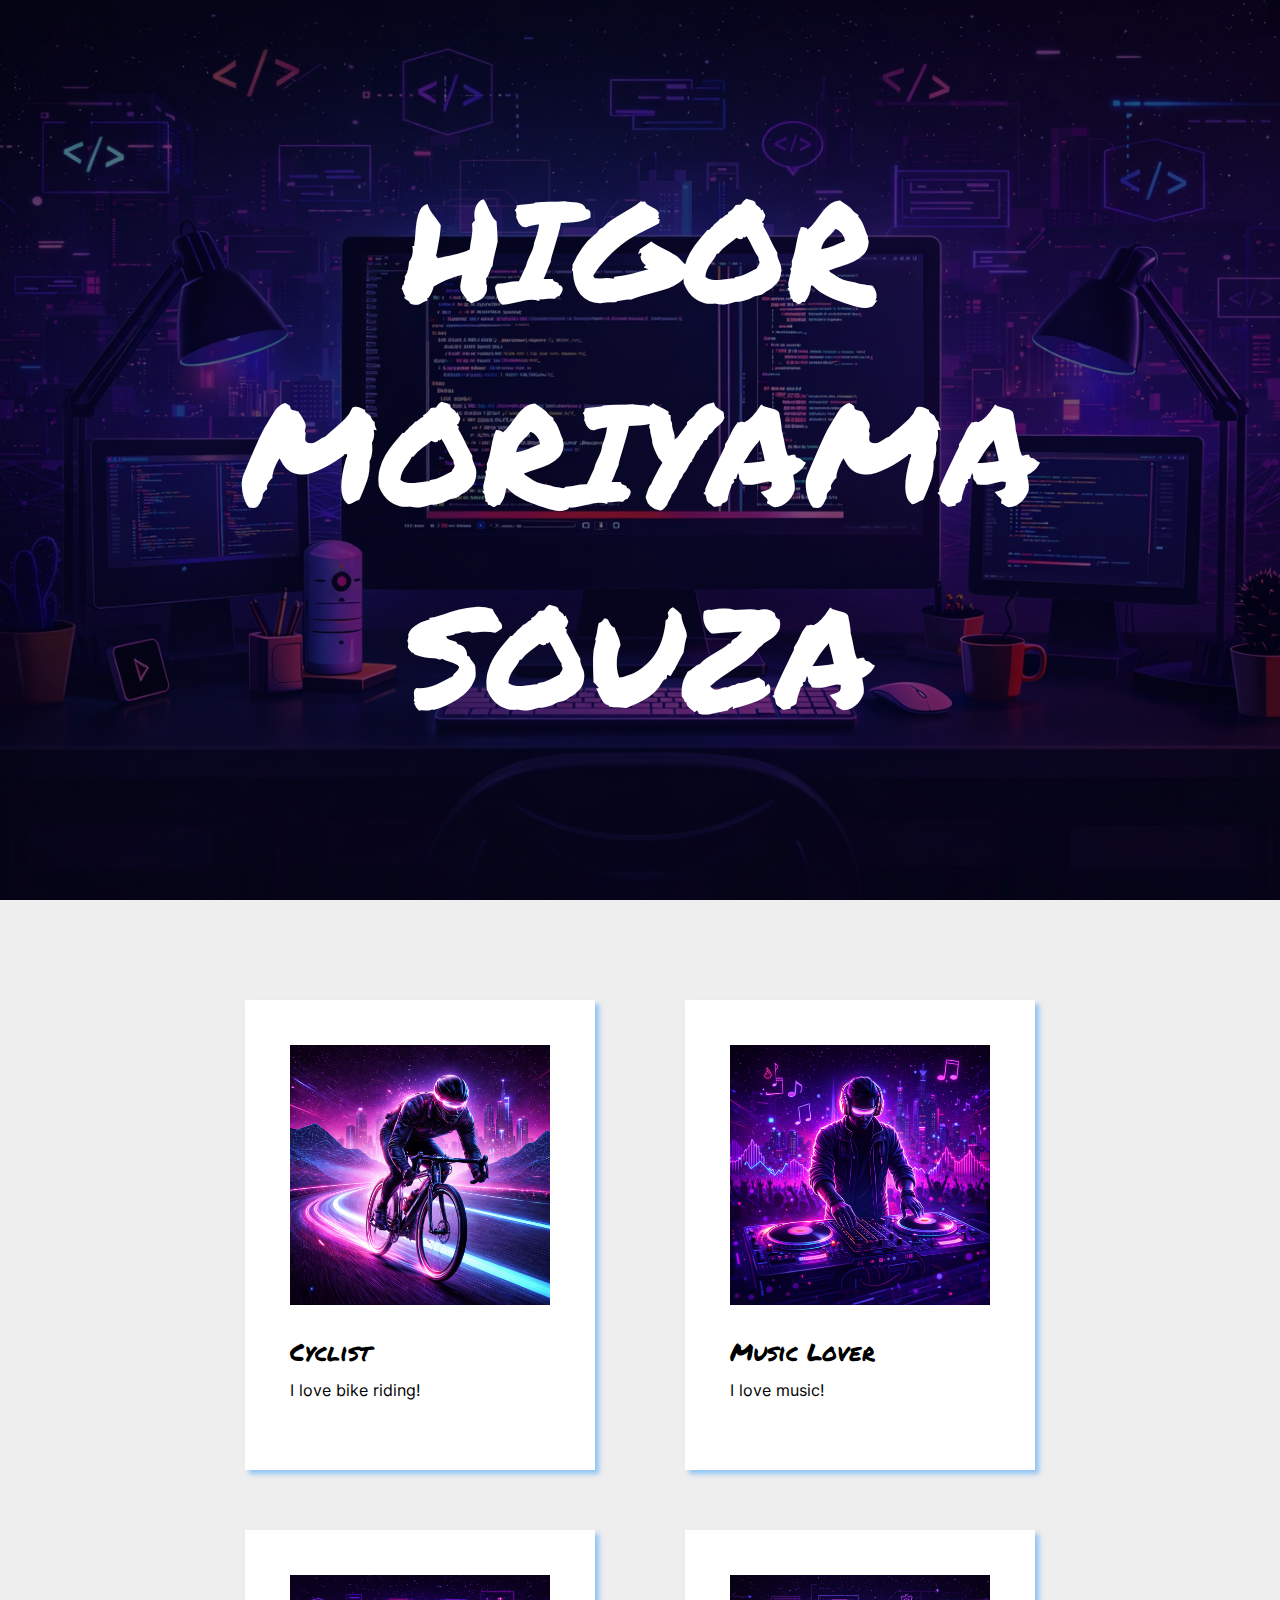
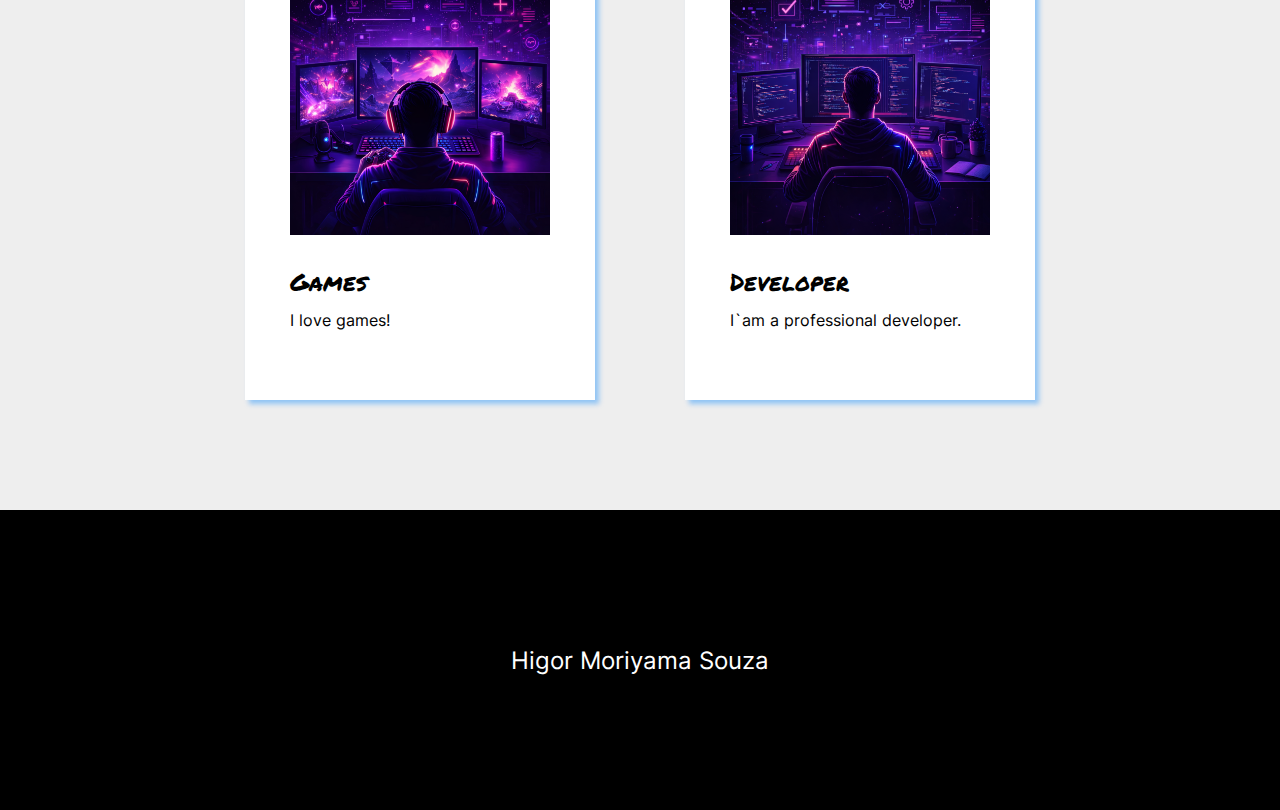
<file: 0.Beginner-Lvl/about-me/index.html>
<!doctype html>
<html lang="pt-BR">
  <head>
    <meta charset="UTF-8" />
    <title>About me</title>
    <link rel="stylesheet" href="style.css" />
    <link
      rel="icon"
      type="image/x-icon"
      href="https://code.s3.yandex.net/web-code/favicon.ico"
    />
  </head>
  <body class="page">
    <header class="header">
      <div class="overlay">
        <h1 class="header-title">Higor Moriyama Souza</h1>
      </div>
    </header>

    <section class="content">
      <div class="card">
        <img
          class="card-image"
          src="./images/card1_img.png"
          alt="Bike riding image!"
        />
        <h2 class="card-title">Cyclist</h2>
        <p class="card-text">I love bike riding!</p>
      </div>

      <div class="card">
        <img
          class="card-image"
          src="./images/card2_img.png"
          alt="DJ playing music!"
        />
        <h2 class="card-title">Music Lover</h2>
        <p class="card-text">I love music!</p>
      </div>

      <div class="card">
        <img
          class="card-image"
          src="./images/card3_img.png"
          alt="A gamer gaming."
        />
        <h2 class="card-title">Games</h2>
        <p class="card-text">I love games!</p>
      </div>

      <div class="card">
        <img
          class="card-image"
          src="./images/card4_img.png"
          alt="A developer."
        />
        <h2 class="card-title">Developer</h2>
        <p class="card-text">I`am a professional developer.</p>
      </div>
    </section>

    <footer class="footer">
      <p class="footer-text">Higor Moriyama Souza</p>
    </footer>
  </body>
</html>
</file>
<file: 0.Beginner-Lvl/about-me/style.css>
@font-face {
  font-family: "Permanent Marker";
  src: url(./fonts/PermanentMarker.ttf) format("truetype"),
    url(./fonts/PermanentMarker.woff) format("woff");
}

@font-face {
  font-family: "Inter";
  src: url(./fonts/Inter.ttf) format("truetype");
}

body,
h1,
h2,
h3,
h4,
p,
a {
  margin: 0;
  font-size: 100%;
  font-weight: normal;
}

* {
  box-sizing: border-box;
}

.page {
  font-family: "Inter", sans-serif;
  background: #eeeeee;
}

.header {
  height: 100vh;
  background-image: url(./images/header.png);
  background-size: cover;
  background-position: center;
}

.header-title {
  font-family: "Permanent Marker", cursive;
  font-size: 140px;
  color: white;
  text-transform: uppercase;
  max-width: 1240px;
  margin: auto;
  text-align: center;
}

.overlay {
  width: 100%;
  height: 100%;
  background-color: rgba(0, 0, 0, 0.5);
  display: flex;
}

.content {
  display: flex;
  flex-wrap: wrap;
  justify-content: space-between;
  max-width: 790px;
  margin: 100px auto 50px;
}

.card {
  width: 350px;
  margin-bottom: 60px;
  padding: 45px 45px 70px;
  background:  #ffffff;;
  box-shadow: 4px 4px 5px rgba(0, 132, 255, 0.4);
}

.card-title {
  font-family: "Permanent Marker", cursive;
  font-size: 24px;
  margin-bottom: 10px;
}

.card-text {
  font-size: 16px;
}

.card-image {
  width: 100%;
  margin-bottom: 25px;
}

.footer {
  display: flex;
  min-height: 300px;
  background-color: #000;
}

.footer-text {
  font-size: 24px;
  color: #fff;
  margin: auto;
}
</file>
